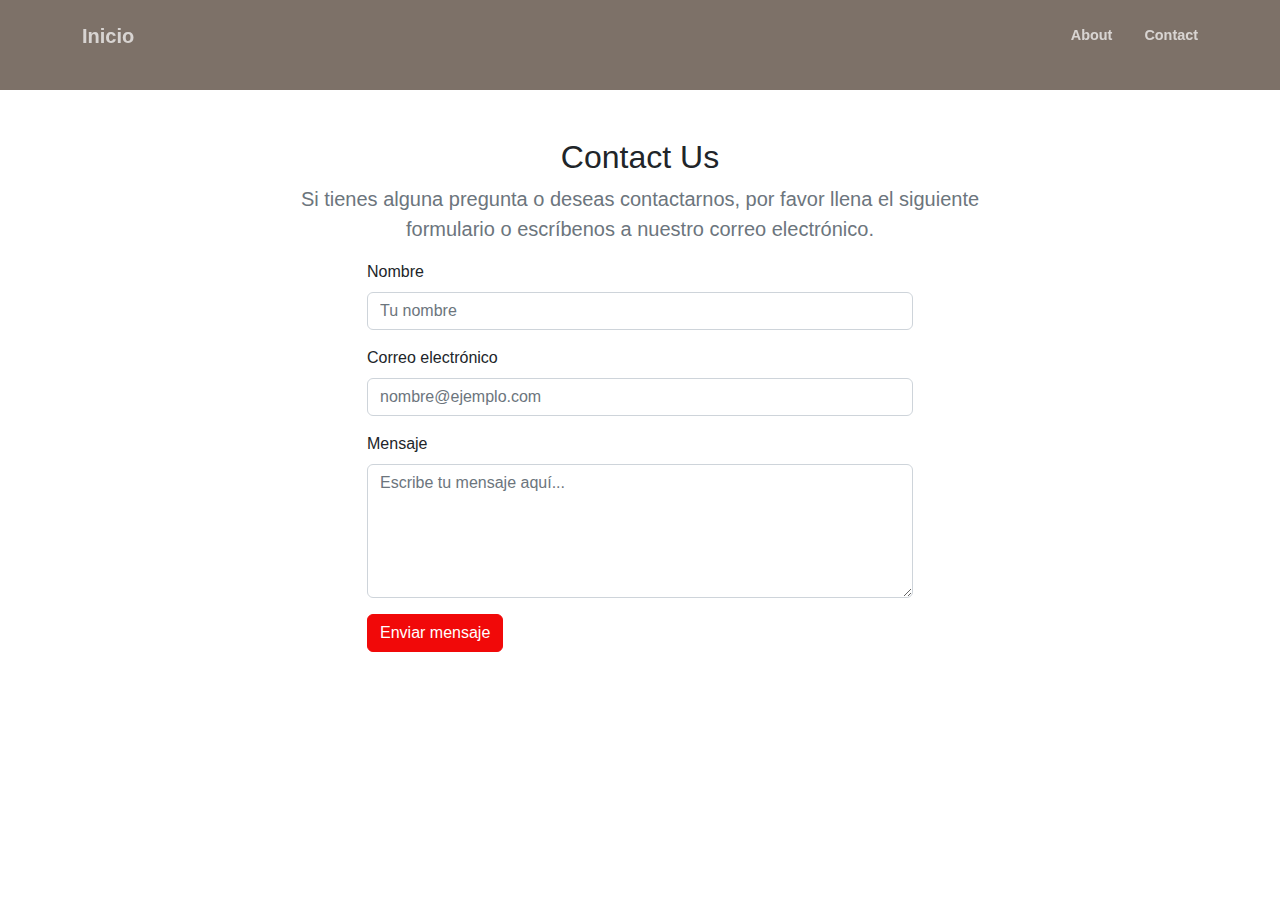
<file: templates/contact.html>
<!DOCTYPE html>
<html lang="es">
<head>
    <meta charset="utf-8" />
    <meta name="viewport" content="width=device-width, initial-scale=1, shrink-to-fit=no" />
    <title>Contact - Calculadora de Subredes</title>
    <link href="https://stackpath.bootstrapcdn.com/bootstrap/5.2.3/css/bootstrap.min.css" rel="stylesheet">
    <link href="../static/style.css" rel="stylesheet" />
</head>
<body>
    <!-- Navigation -->
    <div class="top-section">
        <nav class="navbar navbar-expand-lg navbar-light fixed-top py-3" id="mainNav">
            <div class="container">
                <a class="navbar-brand" href="/">Inicio</a>
                <button class="navbar-toggler navbar-toggler-right" type="button" data-bs-toggle="collapse"
                    data-bs-target="#navbarResponsive" aria-controls="navbarResponsive" aria-expanded="false"
                    aria-label="Toggle navigation"><span class="navbar-toggler-icon"></span></button>
                <div class="collapse navbar-collapse" id="navbarResponsive">
                    <ul class="navbar-nav ms-auto">
                        <li class="nav-item"><a class="nav-link" href="/about">About</a></li>
                        <li class="nav-item"><a class="nav-link" href="/contact">Contact</a></li>
                    </ul>
                </div>
            </div>
        </nav>
    </div>

    <!-- Contact Section -->
    <section class="py-5">
        <div class="container">
            <div class="row justify-content-center">
                <div class="col-lg-8 text-center">
                    <h2 class="text-dark">Contact Us</h2>
                    <p class="lead text-muted">Si tienes alguna pregunta o deseas contactarnos, por favor llena el siguiente formulario o escríbenos a nuestro correo electrónico.</p>
                </div>
            </div>
            <div class="row justify-content-center">
                <div class="col-lg-6">
                    <form id="contactForm">
                        <div class="mb-3">
                            <label for="name" class="form-label">Nombre</label>
                            <input type="text" class="form-control" id="name" placeholder="Tu nombre">
                        </div>
                        <div class="mb-3">
                            <label for="email" class="form-label">Correo electrónico</label>
                            <input type="email" class="form-control" id="email" placeholder="nombre@ejemplo.com">
                        </div>
                        <div class="mb-3">
                            <label for="message" class="form-label">Mensaje</label>
                            <textarea class="form-control" id="message" rows="5" placeholder="Escribe tu mensaje aquí..."></textarea>
                        </div>
                        <button type="submit" class="btn btn-primary">Enviar mensaje</button>
                    </form>
                </div>
            </div>
        </div>
    </section>

    <script src="https://stackpath.bootstrapcdn.com/bootstrap/5.2.3/js/bootstrap.bundle.min.js"></script>
</body>
</html>
</file>
